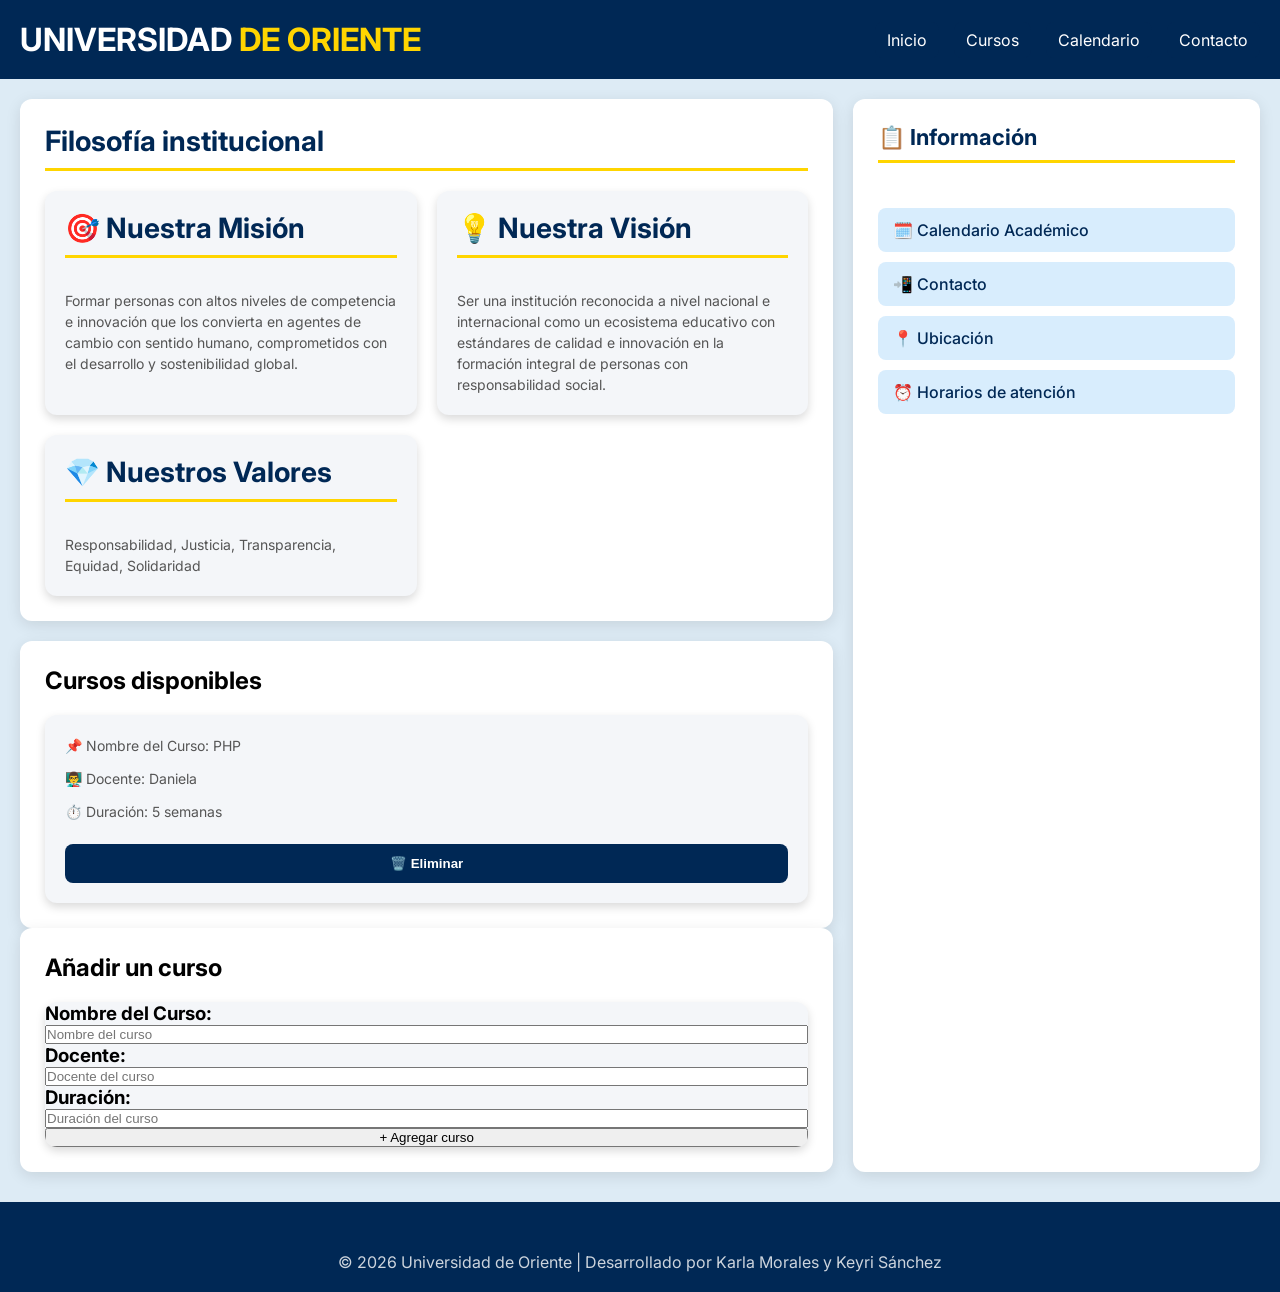
<file: index.html>
<!DOCTYPE html>
<html lang="es">
<head>
    <meta charset="UTF-8">
    <meta name="viewport" content="width=device-width, initial-scale=1.0">
    <title>Portal Universitario - Universidad de Oriente</title>
    <link rel="stylesheet" href="style.css">
    <link rel="preconnect" href="https://fonts.googleapis.com">
    <link rel="preconnect" href="https://fonts.gstatic.com" crossorigin>
    <link href="https://fonts.googleapis.com/css2?family=Inter:wght@300;400;500;600;700;800&display=swap" rel="stylesheet">
</head>
<body>
    <!--Header-->
    <header class="header">
        <h1>UNIVERSIDAD <span class="span">DE ORIENTE</span></h1>
        <input type="checkbox" id="menu">
        <label for="menu" class="hamburguesa">☰</label>
        <nav class="nav">
            <a href="#inicio">Inicio</a>
            <a href="#curso">Cursos</a>
            <a href="#calendario">Calendario</a>
            <a href="#contacto">Contacto</a>
        </nav>
    </header>

    <!--Cuerpo de la página o Main con GRID-->
    <main class="layout">
        <div id="inicio">
            <section class="filosofia" >
                <h2>Filosofía institucional</h2>
                <!--Contiene el incicio-->
                <div class="contenedor-tarjeta">
                    <div class="tarjeta">
                        <div class="contenido-tarjeta">
                            <h2>🎯 Nuestra Misión</h2>
                            <p>Formar personas con altos niveles de competencia e innovación que los convierta en 
                            agentes de cambio con sentido humano, comprometidos con el desarrollo y sostenibilidad global.</p>
                        </div>
                    </div>

                    <div class="tarjeta">
                        <div class="contenido-tarjeta">
                            <h2>💡 Nuestra Visión</h2>
                            <p>Ser una institución reconocida a nivel nacional e internacional como un ecosistema educativo 
                            con estándares de calidad e innovación en la formación integral de personas con responsabilidad social.</p>
                        </div>
                    </div>

                    <div class="tarjeta">
                        <div class="contenido-tarjeta">
                            <h2>💎 Nuestros Valores</h2>
                            <p>Responsabilidad, Justicia, Transparencia, Equidad, Solidaridad</p>
                        </div>
                    </div>
                </div>
            </section>
        </div>

        <div id="curso">  
            <section class="cursos" >
                <h2>Cursos disponibles</h2>
                <div class="contenedor-curso">
                    <div class="tarjeta">
                        <div class="contenido-tarjeta">
                            <p>📌 Nombre del Curso: PHP</p>
                            <p>👨‍🏫 Docente: Daniela</p>
                            <p>⏱️ Duración: 5 semanas</p>
                            <button class="btn-eliminar">🗑️ Eliminar</button>
                        </div>
                    </div>
                </div>
            </section>
            <section class="cursos" >
                <h2>Añadir un curso</h2>
                <div class="contenedor-curso">
                    <div class="tarjeta">
                        <h3>Nombre del Curso:</h3>
                        <input type="text" id="campo-nombre" placeholder="Nombre del curso">
                        <h3>Docente:</h3>
                        <input type="text" id="campo-docente" placeholder="Docente del curso">
                        <h3>Duración:</h3>
                        <input type="text" id="duracion-curso" placeholder="Duración del curso">
                        <button id="agg-curso">+ Agregar curso</button>
                    </div>
                </div>
            </section>
        </div>

        <!--SIDEBAR-->
        <aside class="aside">
            <h3>📋 Información</h3>
            <ul>
                <li onclick="mostrarInfo('calendario')">🗓️ Calendario Académico</li>
                <li onclick="mostrarInfo('contacto')">📲 Contacto</li>
                <li onclick="mostrarInfo('ubicacion')">📍 Ubicación</li>
                <li onclick="mostrarInfo('horarios')">⏰ Horarios de atención</li>
            </ul>
        </aside>
    
    </main>

    <!-- FOOTER COMPLETO -->
    <footer class="footer">
        <!-- Parte inferior del footer -->
        <div class="footer-inferior">
            <p>© 2026 Universidad de Oriente | Desarrollado por Karla Morales y Keyri Sánchez</p>
        </div>
    </footer>

    <script src="script.js"></script>
</body>
</html>
</file>
<file: style.css>
*{
    box-sizing: border-box;
    margin: 0;
    padding: 0;
}

body{
    font-family: 'Inter', 'Segoe UI', Tahoma, Geneva, Verdana, sans-serif;
    background-color: rgb(221, 235, 245);
}

.header{
    background-color: #002855;
    color: white;
    padding: 20px;
    display: flex;
    justify-content: space-between;
    align-items: center;
}

.span{ /* Considera cambiar "spam" por "span" en tu HTML */
    color:#ffd500;
}

.nav{
    display: flex;
    gap: 15px;
}

.nav a{
    color: white;
    text-decoration: none;
    background-color: #002855;
    padding: 8px 12px;
    border-radius: 8px;
    transition: 0.3s;
}

.nav a:hover{
    background-color: #ffd500;
    color: black;
    transform: translateY(-2px);
}

.hamburguesa{
    display: none;
    font-size: 30px;
    cursor: pointer;
}

#menu{
    display: none;
}

.layout{
    display: grid;
    grid-template-columns: 2fr 1fr;
    grid-template-rows: auto auto;
    gap: 20px;
    padding: 20px;
    max-width: 1400px;
    margin: 0 auto;
}

.filosofia{
    grid-column: 1/2;
    grid-row: 2/3;
    background-color: white;
    padding: 25px;
    border-radius: 12px;
    box-shadow: 0 4px 15px rgba(0,0,0,0.1);
}

.filosofia h2{
    color: #002855;
    font-size: 28px;
    margin-bottom: 20px;
    border-bottom: 3px solid #ffd500;
    padding-bottom: 10px;
}

.cursos{
    grid-column: 1/2;
    grid-row: 2/3;
    background-color: white;
    padding: 25px;
    border-radius: 12px;
    box-shadow: 0 4px 15px rgba(0,0,0,0.1);

}

.contenedor-tarjeta{
    display: grid;
    grid-template-columns: repeat(auto-fit, minmax(280px, 1fr));
    gap: 20px;
    margin-top: 20px;
}

.tarjeta{
    background-color: #f4f6f9;
    border-radius: 12px;
    overflow: hidden;
    box-shadow: 0 4px 10px rgba(0,0,0,0.15);
    display: flex;
    flex-direction: column;
    transition: transform 0.3s ease, box-shadow 0.3s ease;
    height: 100%;
}

.tarjeta:hover{
    transform: scale(1.03);
    box-shadow: 0 8px 20px rgba(0,40,85,0.2);
}

.tarjeta img{
    width: 100%;
    height: 200px;
    object-fit: cover;
    transition: transform 0.5s;
}

.tarjeta:hover img{
    transform: scale(1.05);
}

.contenido-tarjeta{
    padding: 20px;
    display: flex;
    flex-direction: column;
    gap: 12px;
    flex: 1;
}

.contenido-tarjeta h3{
    color: #002855;
    font-size: 1.2rem;
    margin-bottom: 5px;
}

.contenido-tarjeta p{
    font-size: 14px;
    color: #555;
    line-height: 1.5;
    flex: 1;
}

.contenido-tarjeta button{
    background-color: #002855;
    color: white;
    border: none;
    padding: 12px;
    border-radius: 8px;
    cursor: pointer;
    font-weight: 600;
    transition: all 0.3s;
    margin-top: 10px;
}

.contenido-tarjeta button:hover{
    background-color: #ffd500;
    color: #002855;
}

.contenedor-curso{
    display: grid;
    grid-template-columns: repeat(auto-fit, minmax(280px, 1fr));
    gap: 20px;
    margin-top: 20px;
}

.aside{
    grid-column: 2/3;
    grid-row: 1/3;
    background-color: white;
    padding: 25px;
    border-radius: 12px;
    box-shadow: 0 4px 15px rgba(0,0,0,0.1);
    display: flex;
    flex-direction: column;
    gap: 25px;
}

.aside h3{
    color: #002855;
    font-size: 22px;
    margin-bottom: 5px;
    border-bottom: 3px solid #ffd500;
    padding-bottom: 10px;
}

.aside ul{
    margin-top: 15px;
    list-style: none;
}

.aside li{
    margin-bottom: 10px;
    background-color: rgb(216, 237, 253);
    padding: 12px 15px;
    border-radius: 8px;
    color: #002855;
    transition: 0.3s;
    cursor: pointer;
    font-weight: 500;
    display: flex;
    align-items: center;
    gap: 10px;
}

.aside li:hover{
    background-color: #002855;
    color: white;
    transform: translateX(-5px);
}
/*Estilos del footer*/
.footer{
    background-color: #002855;
    color: white;
    margin-top: 10px;
    padding: 40px 20px 20px;
}

.footer-inferior{
    max-width: 1400px;
    margin: 0 auto;
    text-align: center;
    padding-top: 10px;
    font-size: 16px;
}

.footer-inferior p{
    opacity: 0.8;
}

/* Responsive */
@media (max-width: 768px){
    .hamburguesa{
        display: block;
    }

    .nav{
        display: none;
        position: absolute;
        top: 80px;
        left: 0;
        right: 0;
        background-color: #002855;
        flex-direction: column;
        padding: 20px;
        text-align: center;
        z-index: 1000;
    }

    #menu:checked ~ .nav{
        display: flex;
    }

    .layout{
        grid-template-columns: 1fr;
    }

    .noticias, .eventos, .aside{
        grid-column: 1/2;
    }

    .aside{
        grid-row: 3/4;
    }

    .footer-contenido{
        grid-template-columns: 1fr;
        text-align: center;
    }

    .footer-seccion h3::after{
        left: 50%;
        transform: translateX(-50%);
    }

    .footer-seccion p{
        justify-content: center;
    }
}
</file>
